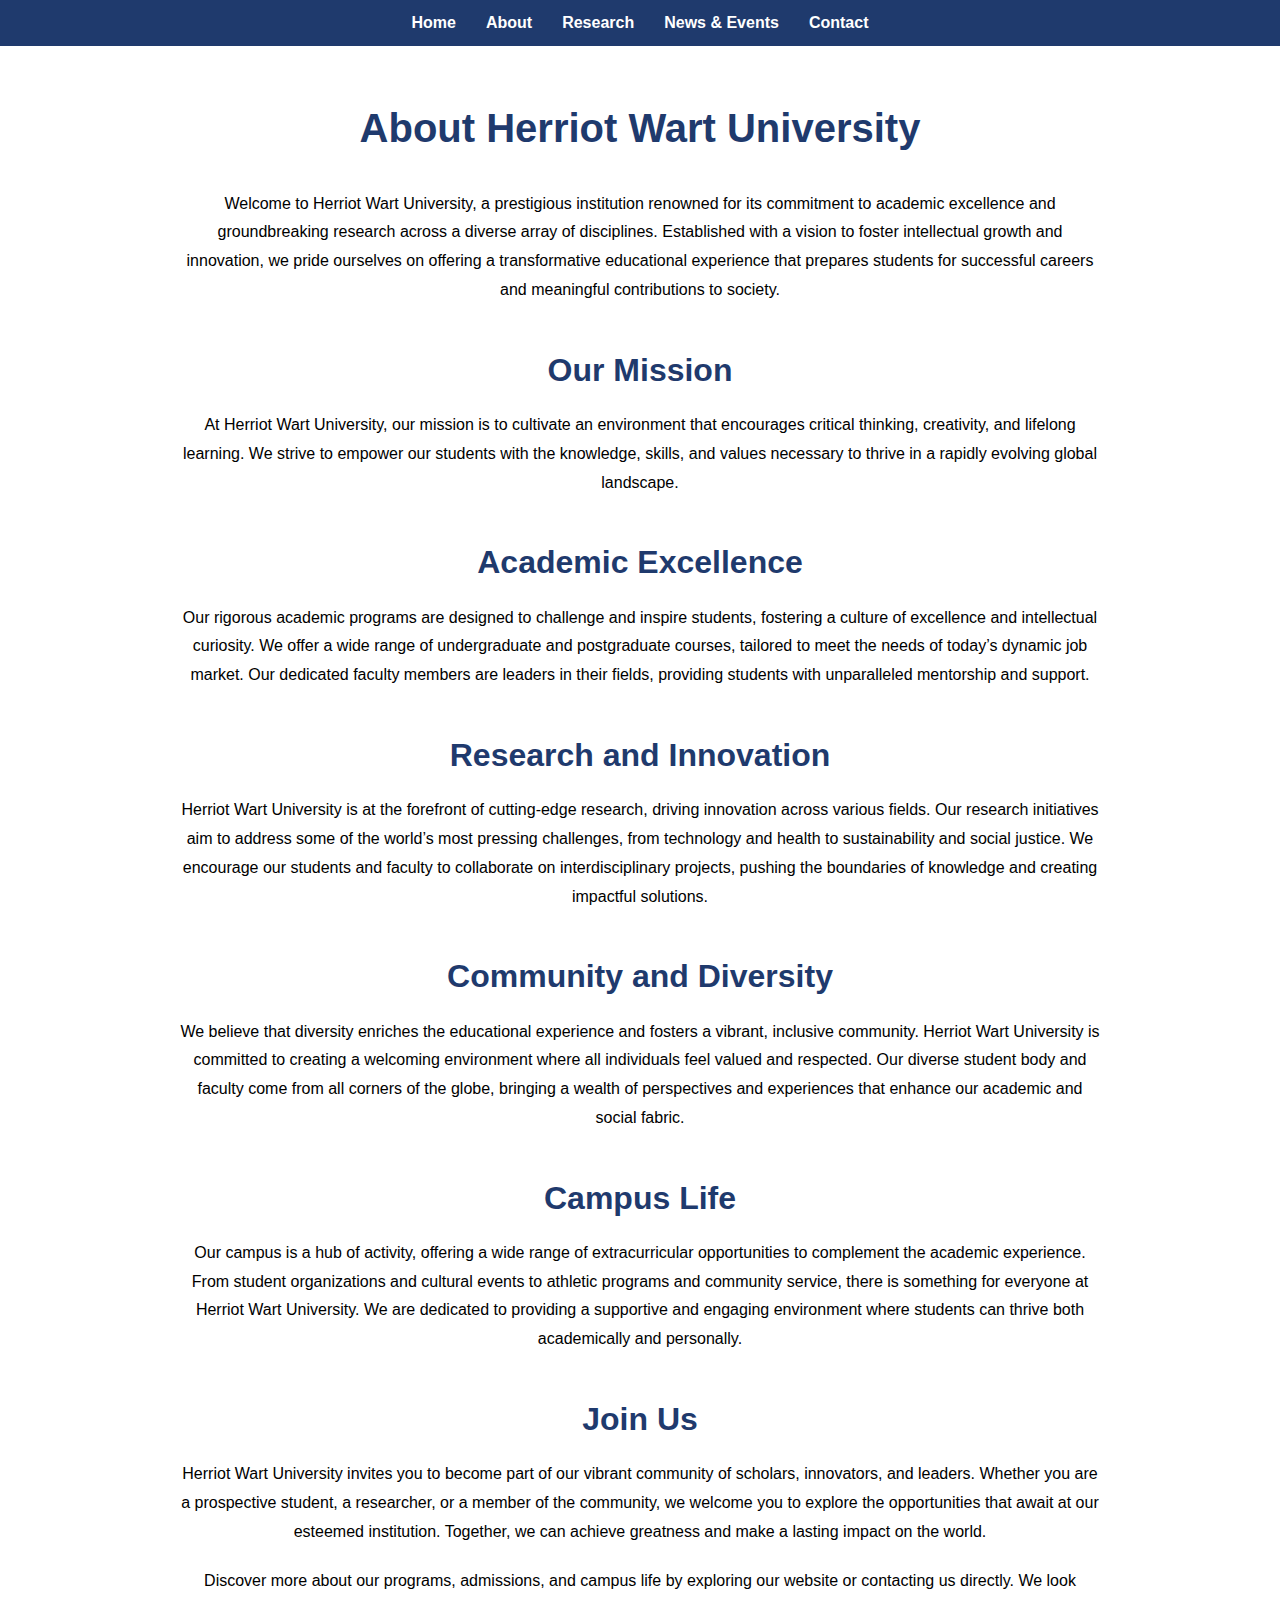
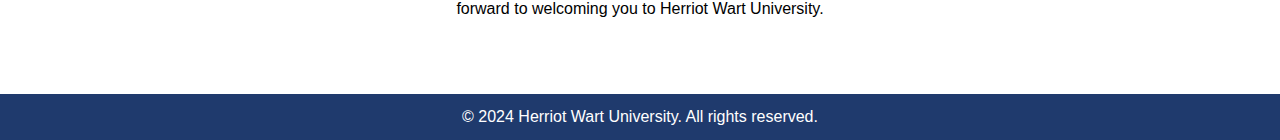
<file: about.html>
<!DOCTYPE html>
<html lang="en">
<head>
    <meta charset="UTF-8">
    <meta name="viewport" content="width=device-width, initial-scale=1.0">
    <title>About Herriot Wart University</title>
    <link rel="stylesheet" href="style.css">
</head>
<body>
    <header>
        <nav>
            <ul>
                <li><a href="home.html">Home</a></li>
                <li><a href="about.html">About</a></li>
                <li><a href="research.html">Research</a></li>
                <li><a href="news.html">News & Events</a></li>
                <li><a href="contact.html">Contact</a></li>
            </ul>
        </nav>
    </header>

    <main>
        <section class="about-section">
            <div class="container">
                <h1>About Herriot Wart University</h1>
                <p>Welcome to Herriot Wart University, a prestigious institution renowned for its commitment to academic excellence and groundbreaking research across a diverse array of disciplines. Established with a vision to foster intellectual growth and innovation, we pride ourselves on offering a transformative educational experience that prepares students for successful careers and meaningful contributions to society.</p>
                
                <h2>Our Mission</h2>
                <p>At Herriot Wart University, our mission is to cultivate an environment that encourages critical thinking, creativity, and lifelong learning. We strive to empower our students with the knowledge, skills, and values necessary to thrive in a rapidly evolving global landscape.</p>
                
                <h2>Academic Excellence</h2>
                <p>Our rigorous academic programs are designed to challenge and inspire students, fostering a culture of excellence and intellectual curiosity. We offer a wide range of undergraduate and postgraduate courses, tailored to meet the needs of today’s dynamic job market. Our dedicated faculty members are leaders in their fields, providing students with unparalleled mentorship and support.</p>
                
                <h2>Research and Innovation</h2>
                <p>Herriot Wart University is at the forefront of cutting-edge research, driving innovation across various fields. Our research initiatives aim to address some of the world’s most pressing challenges, from technology and health to sustainability and social justice. We encourage our students and faculty to collaborate on interdisciplinary projects, pushing the boundaries of knowledge and creating impactful solutions.</p>
                
                <h2>Community and Diversity</h2>
                <p>We believe that diversity enriches the educational experience and fosters a vibrant, inclusive community. Herriot Wart University is committed to creating a welcoming environment where all individuals feel valued and respected. Our diverse student body and faculty come from all corners of the globe, bringing a wealth of perspectives and experiences that enhance our academic and social fabric.</p>
                
                <h2>Campus Life</h2>
                <p>Our campus is a hub of activity, offering a wide range of extracurricular opportunities to complement the academic experience. From student organizations and cultural events to athletic programs and community service, there is something for everyone at Herriot Wart University. We are dedicated to providing a supportive and engaging environment where students can thrive both academically and personally.</p>
                
                <h2>Join Us</h2>
                <p>Herriot Wart University invites you to become part of our vibrant community of scholars, innovators, and leaders. Whether you are a prospective student, a researcher, or a member of the community, we welcome you to explore the opportunities that await at our esteemed institution. Together, we can achieve greatness and make a lasting impact on the world.</p>
                
                <p>Discover more about our programs, admissions, and campus life by exploring our website or contacting us directly. We look forward to welcoming you to Herriot Wart University.</p>
            </div>
        </section>
    </main>

    <footer>
        <p>&copy; 2024 Herriot Wart University. All rights reserved.</p>
    </footer>
</body>
</html>
</file>
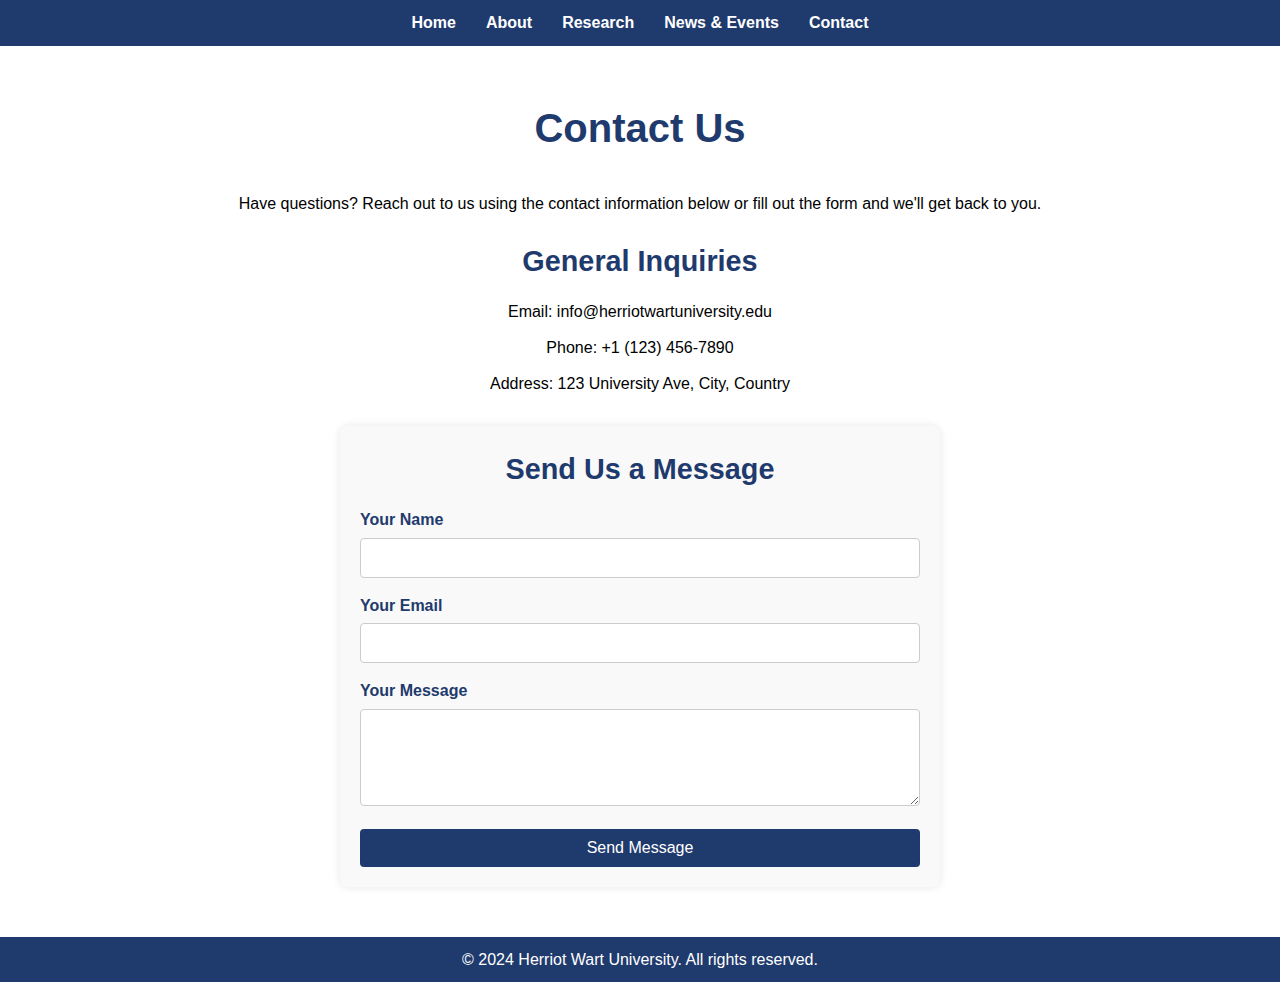
<file: contact.html>
<!DOCTYPE html>
<html lang="en">
<head>
    <meta charset="UTF-8">
    <meta name="viewport" content="width=device-width, initial-scale=1.0">
    <title>Contact Herriot Wart University</title>
    <link rel="stylesheet" href="style.css">
</head>
<body>
    <header>
        <nav>
            <ul>
                <li><a href="home.html">Home</a></li>
                <li><a href="about.html">About</a></li>
                <li><a href="research.html">Research</a></li>
                <li><a href="news.html">News & Events</a></li>
                <li><a href="contact.html">Contact</a></li>
            </ul>
        </nav>
    </header>

    <main>
        <section class="contact-section">
            <div class="container">
                <h1>Contact Us</h1>
                <p>Have questions? Reach out to us using the contact information below or fill out the form and we'll get back to you.</p>

                <div class="contact-info">
                    <h2>General Inquiries</h2>
                    <p>Email: info@herriotwartuniversity.edu</p>
                    <p>Phone: +1 (123) 456-7890</p>
                    <p>Address: 123 University Ave, City, Country</p>
                </div>

                <form action="#" method="POST" class="contact-form">
                    <h2>Send Us a Message</h2>
                    <div class="form-group">
                        <label for="name">Your Name</label>
                        <input type="text" id="name" name="name" required>
                    </div>
                    <div class="form-group">
                        <label for="email">Your Email</label>
                        <input type="email" id="email" name="email" required>
                    </div>
                    <div class="form-group">
                        <label for="message">Your Message</label>
                        <textarea id="message" name="message" rows="5" required></textarea>
                    </div>
                    <button type="submit">Send Message</button>
                </form>
            </div>
        </section>
    </main>

    <footer>
        <p>&copy; 2024 Herriot Wart University. All rights reserved.</p>
    </footer>
</body>
</html>
</file>
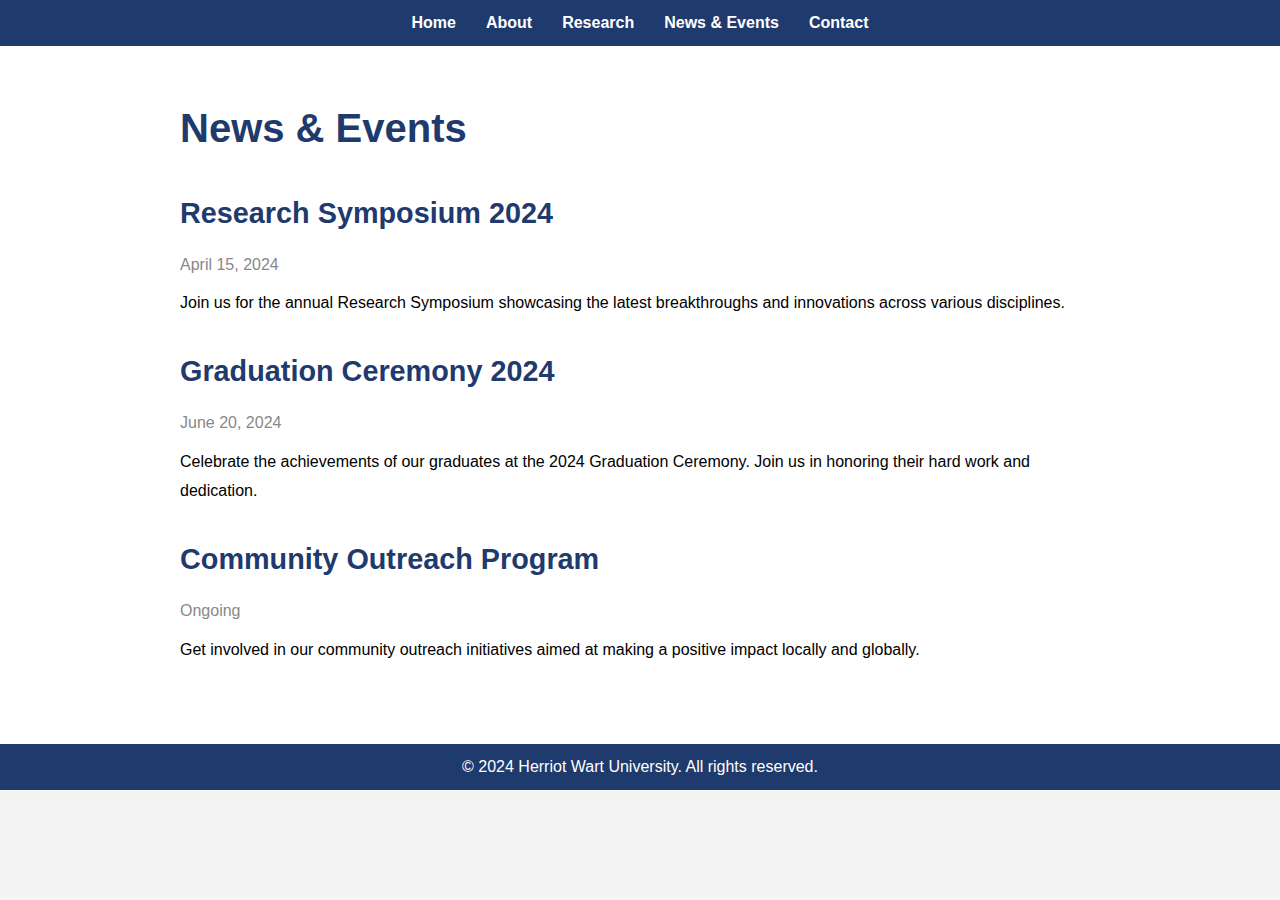
<file: news.html>
<!DOCTYPE html>
<html lang="en">
<head>
    <meta charset="UTF-8">
    <meta name="viewport" content="width=device-width, initial-scale=1.0">
    <title>News & Events at Herriot Wart University</title>
    <link rel="stylesheet" href="style.css">
</head>
<body>
    <header>
        <nav>
            <ul>
                <li><a href="home.html">Home</a></li>
                <li><a href="about.html">About</a></li>
                <li><a href="research.html">Research</a></li>
                <li><a href="news.html">News & Events</a></li>
                <li><a href="contact.html">Contact</a></li>
            </ul>
        </nav>
    </header>

    <main>
        <section class="news-section">
            <div class="container">
                <h1>News & Events</h1>

                <div class="news-item">
                    <h2>Research Symposium 2024</h2>
                    <p class="date">April 15, 2024</p>
                    <p>Join us for the annual Research Symposium showcasing the latest breakthroughs and innovations across various disciplines.</p>
                </div>

                <div class="news-item">
                    <h2>Graduation Ceremony 2024</h2>
                    <p class="date">June 20, 2024</p>
                    <p>Celebrate the achievements of our graduates at the 2024 Graduation Ceremony. Join us in honoring their hard work and dedication.</p>
                </div>

                <div class="news-item">
                    <h2>Community Outreach Program</h2>
                    <p class="date">Ongoing</p>
                    <p>Get involved in our community outreach initiatives aimed at making a positive impact locally and globally.</p>
                </div>
            </div>
        </section>
    </main>

    <footer>
        <p>&copy; 2024 Herriot Wart University. All rights reserved.</p>
    </footer>
</body>
</html>
</file>
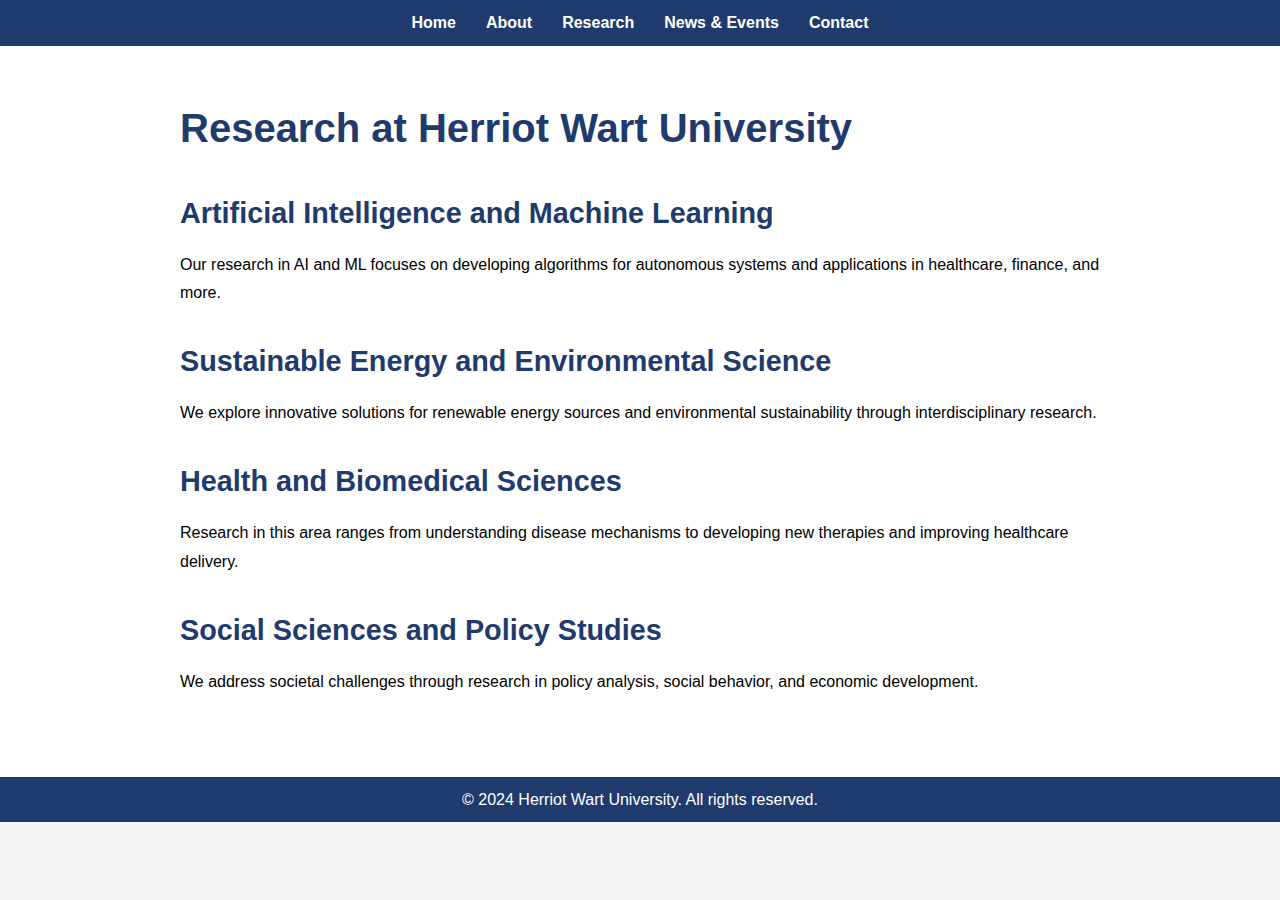
<file: research.html>
<!DOCTYPE html>
<html lang="en">
<head>
    <meta charset="UTF-8">
    <meta name="viewport" content="width=device-width, initial-scale=1.0">
    <title>Research at Herriot Wart University</title>
    <link rel="stylesheet" href="style.css">
</head>
<body>
    <header>
        <nav>
            <ul>
                <li><a href="home.html">Home</a></li>
                <li><a href="about.html">About</a></li>
                <li><a href="research.html">Research</a></li>
                <li><a href="news.html">News & Events</a></li>
                <li><a href="contact.html">Contact</a></li>
            </ul>
        </nav>
    </header>

    <main>
        <section class="research-section">
            <div class="container">
                <h1>Research at Herriot Wart University</h1>

                <div class="research-topic">
                    <h2>Artificial Intelligence and Machine Learning</h2>
                    <p>Our research in AI and ML focuses on developing algorithms for autonomous systems and applications in healthcare, finance, and more.</p>
                </div>

                <div class="research-topic">
                    <h2>Sustainable Energy and Environmental Science</h2>
                    <p>We explore innovative solutions for renewable energy sources and environmental sustainability through interdisciplinary research.</p>
                </div>

                <div class="research-topic">
                    <h2>Health and Biomedical Sciences</h2>
                    <p>Research in this area ranges from understanding disease mechanisms to developing new therapies and improving healthcare delivery.</p>
                </div>

                <div class="research-topic">
                    <h2>Social Sciences and Policy Studies</h2>
                    <p>We address societal challenges through research in policy analysis, social behavior, and economic development.</p>
                </div>
            </div>
        </section>
    </main>

    <footer>
        <p>&copy; 2024 Herriot Wart University. All rights reserved.</p>
    </footer>
</body>
</html>
</file>
<file: style.css>
/* General reset for padding and margin */
* {
    margin: 0;
    padding: 0;
    box-sizing: border-box;
}

/* Body styling */
body {
    font-family: Arial, sans-serif;
    line-height: 1.6;
    background: #f4f4f4;
}

/* Header styling */
header {
    background: #1f3a6d; /* Dark blue */
    color: #ffffff;
    padding: 10px 0;
}

header nav ul {
    list-style: none;
    display: flex;
    justify-content: center;
}

header nav ul li {
    margin: 0 15px;
}

header nav ul li a {
    color: #ffffff;
    text-decoration: none;
    font-weight: bold;
    transition: color 0.3s ease;
}

header nav ul li a:hover {
    color: #ffc107; /* Yellow */
}

/* Hero section styling */
.hero {
    position: relative;
    height: 500px; /* Adjust height as needed */
    overflow: hidden;
}

.hero-video {
    position: absolute;
    top: 0;
    left: 0;
    width: 100%;
    height: 100%;
    object-fit: cover;
    z-index: -1; /* Send the video to the back */
}

.hero-content {
    position: absolute;
    top: 50%;
    left: 50%;
    transform: translate(-50%, -50%);
    text-align: center;
    color: #ffffff;
    z-index: 1; /* Bring the content above the video */
}

.hero h1 {
    font-size: 3em;
    background: rgba(31, 58, 109, 0.8); /* Dark blue with opacity */
    padding: 20px;
    border-radius: 10px;
}

/* Main section styling */
.container {
    max-width: 960px;
    margin: 0 auto;
    padding: 20px;
}

.introduction {
    background: #ffffff;
    margin-top: 30px;
    padding: 30px;
    border-radius: 8px;
    box-shadow: 0 0 10px rgba(0, 0, 0, 0.1);
}

.introduction h2 {
    font-size: 2em;
    color: #1f3a6d; /* Dark blue */
    margin-bottom: 15px;
}

.introduction p {
    line-height: 1.8;
}

.programs {
    margin-top: 30px;
}

.program {
    background: #f9f9f9;
    padding: 20px;
    margin-bottom: 20px;
    border-radius: 8px;
    box-shadow: 0 0 8px rgba(0, 0, 0, 0.1);
}

.program h3 {
    font-size: 1.5em;
    color: #1f3a6d; /* Dark blue */
    margin-bottom: 10px;
}

.program p {
    line-height: 1.6;
}

.quick-links {
    margin-top: 30px;
}

.quick-links h2 {
    font-size: 2em;
    color: #1f3a6d; /* Dark blue */
    margin-bottom: 15px;
}

.quick-links ul {
    list-style: none;
}

.quick-links ul li {
    margin-bottom: 10px;
}

.quick-links ul li a {
    color: #1f3a6d; /* Dark blue */
    text-decoration: none;
    font-weight: bold;
    transition: color 0.3s ease;
}

.quick-links ul li a:hover {
    color: #ffc107; /* Yellow */
}

/* About section styling */
.about-section {
    padding: 50px 0;
    background: #ffffff;
}

.about-section .container {
    max-width: 960px;
    margin: 0 auto;
    padding: 0 20px;
    text-align: center;
}

.about-section h1 {
    font-size: 2.5em;
    color: #1f3a6d; /* Dark blue */
    margin-bottom: 30px;
}

.about-section h2 {
    font-size: 2em;
    color: #1f3a6d; /* Dark blue */
    margin-top: 40px;
    margin-bottom: 15px;
}

.about-section p {
    line-height: 1.8;
    margin-bottom: 20px;
}

/* Research section styling */
.research-section {
    padding: 50px 0;
    background: #ffffff;
}

.research-section .container {
    max-width: 960px;
    margin: 0 auto;
    padding: 0 20px;
}

.research-section h1 {
    font-size: 2.5em;
    color: #1f3a6d; /* Dark blue */
    margin-bottom: 30px;
}

.research-section .research-topic {
    margin-bottom: 30px;
}

.research-section .research-topic h2 {
    font-size: 1.8em;
    color: #1f3a6d; /* Dark blue */
    margin-bottom: 15px;
}

.research-section .research-topic p {
    line-height: 1.8;
    margin-bottom: 20px;
}

/* News section styling */
.news-section {
    padding: 50px 0;
    background: #ffffff;
}

.news-section .container {
    max-width: 960px;
    margin: 0 auto;
    padding: 0 20px;
}

.news-section h1 {
    font-size: 2.5em;
    color: #1f3a6d; /* Dark blue */
    margin-bottom: 30px;
}

.news-section .news-item {
    margin-bottom: 30px;
}

.news-section .news-item h2 {
    font-size: 1.8em;
    color: #1f3a6d; /* Dark blue */
    margin-bottom: 15px;
}

.news-section .news-item .date {
    color: #888888;
    margin-bottom: 10px;
}

.news-section .news-item p {
    line-height: 1.8;
    margin-bottom: 20px;
}

/* Contact section styling */
.contact-section {
    padding: 50px 0;
    background: #ffffff;
}

.contact-section .container {
    max-width: 960px;
    margin: 0 auto;
    padding: 0 20px;
    text-align: center;
}

.contact-section h1 {
    font-size: 2.5em;
    color: #1f3a6d; /* Dark blue */
    margin-bottom: 30px;
}

.contact-section p {
    line-height: 1.8;
    margin-bottom: 20px;
}

.contact-section .contact-info {
    margin-bottom: 30px;
}

.contact-section .contact-info h2 {
    font-size: 1.8em;
    color: #1f3a6d; /* Dark blue */
    margin-bottom: 15px;
}

.contact-section .contact-info p {
    line-height: 1.6;
    margin-bottom: 10px;
}

.contact-section .contact-form {
    max-width: 600px;
    margin: 0 auto;
    background: #f9f9f9;
    padding: 20px;
    border-radius: 8px;
    box-shadow: 0 0 8px rgba(0, 0, 0, 0.1);
}

.contact-section .contact-form h2 {
    font-size: 1.8em;
    color: #1f3a6d; /* Dark blue */
    margin-bottom: 15px;
}

.contact-section .form-group {
    margin-bottom: 15px;
    text-align: left;
}

.contact-section .form-group label {
    display: block;
    font-weight: bold;
    margin-bottom: 5px;
    color: #1f3a6d; /* Dark blue */
}

.contact-section .form-group input,
.contact-section .form-group textarea {
    width: 100%;
    padding: 10px;
    font-size: 1em;
    border: 1px solid #ccc;
    border-radius: 4px;
}

.contact-section .form-group textarea {
    resize: vertical;
}

.contact-section button {
    display: block;
    width: 100%;
    padding: 10px;
    background-color: #1f3a6d; /* Dark blue */
    color: #ffffff;
    border: none;
    border-radius: 4px;
    font-size: 1em;
    cursor: pointer;
    transition: background-color 0.3s ease;
}

.contact-section button:hover {
    background-color: #ffc107; /* Yellow */
}

/* Footer styling */
footer {
    background: #1f3a6d; /* Dark blue */
    color: #ffffff;
    text-align: center;
    padding: 10px 0;
    position: relative;
    clear: both;
}
</file>
